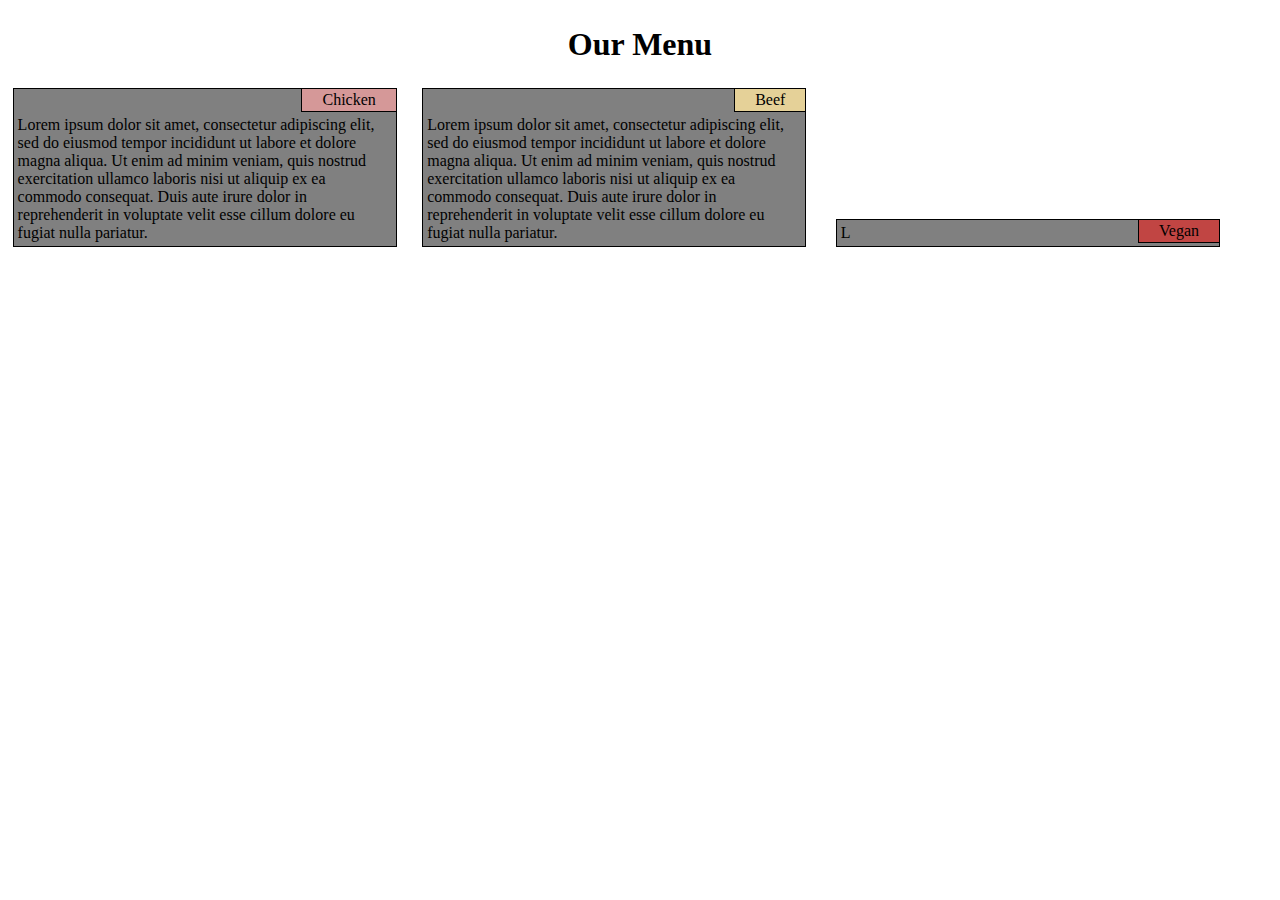
<file: module2-solution/index.html>
<!DOCTYPE html>
<html lang="en" dir="ltr">
  <head>
    <meta charset="utf-8">
    <link rel="stylesheet" href="css/style.css">
    <title>Module 2 assignment</title>
  </head>
  <body>
    <h1>Our Menu</h1>
    <div class="div1">
      <section id="chicken">
        Chicken
      </section>
      <p>Lorem ipsum dolor sit amet, consectetur adipiscing elit, sed do eiusmod tempor incididunt ut labore et dolore magna aliqua. Ut enim ad minim veniam, quis nostrud exercitation ullamco laboris nisi ut aliquip ex ea commodo consequat. Duis aute irure dolor in reprehenderit in voluptate velit esse cillum dolore eu fugiat nulla pariatur.</p>
    </div>
    <div class="div2">
      <section id="beef">
        Beef
      </section>
      <p>Lorem ipsum dolor sit amet, consectetur adipiscing elit, sed do eiusmod tempor incididunt ut labore et dolore magna aliqua. Ut enim ad minim veniam, quis nostrud exercitation ullamco laboris nisi ut aliquip ex ea commodo consequat. Duis aute irure dolor in reprehenderit in voluptate velit esse cillum dolore eu fugiat nulla pariatur.</p>
    </div>
    <div class="div3">
      <section id="mutton">
        Vegan
      </section>
      <p>L</p>
    </div>
  </body>
</html>
</file>
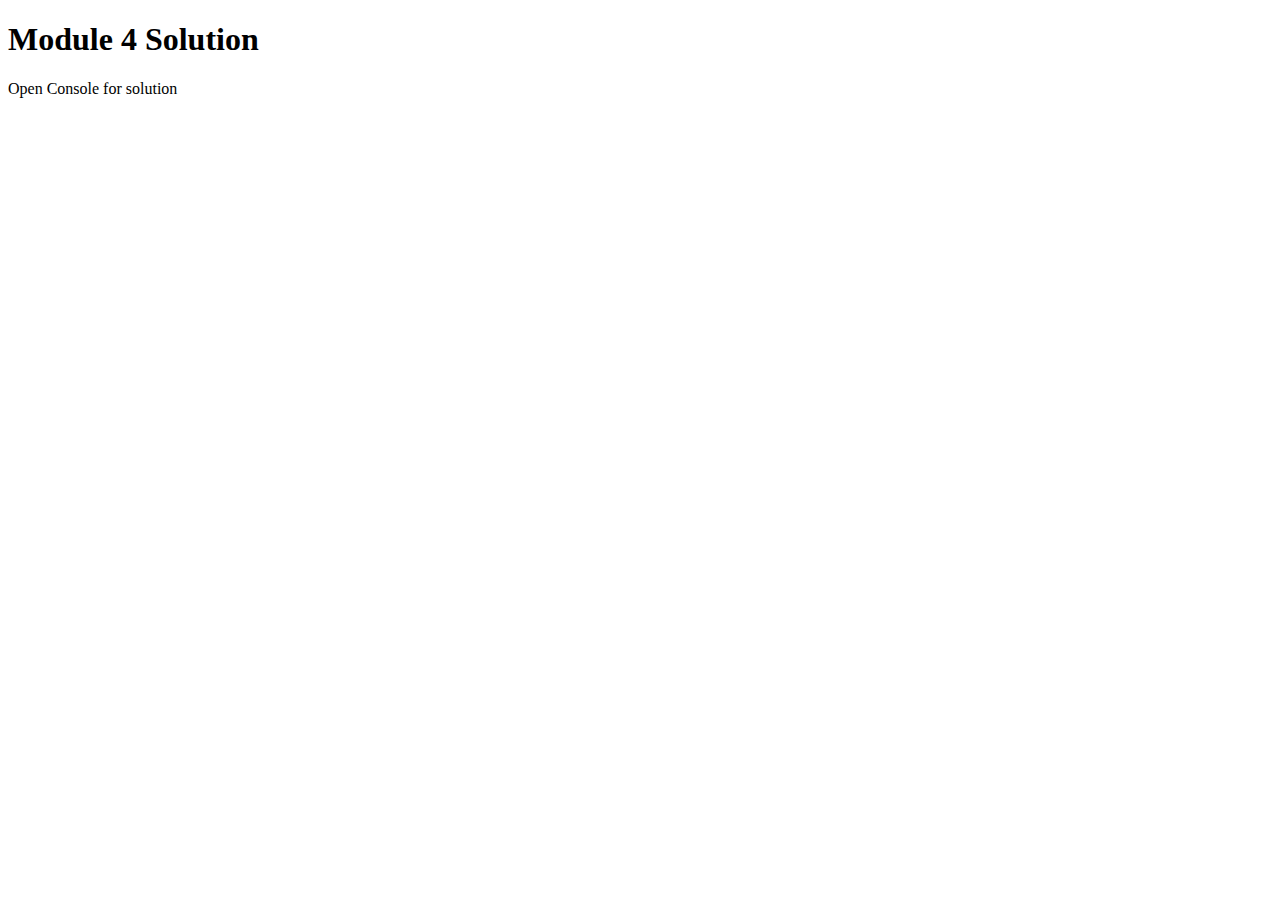
<file: module4-solution/index.html>
<!DOCTYPE html>
<html>
<head>
  <meta charset="utf-8">
  <title>Module 4 Solution</title>
  <script src="js/SpeakHello.js"></script>
  <script src="js/SpeakGoodBye.js"></script>
  <script src="js/script.js"></script>
</head>
<body>
  <h1>Module 4 Solution</h1>
  <p>Open Console for solution</p>
</body>
</html>
</file>
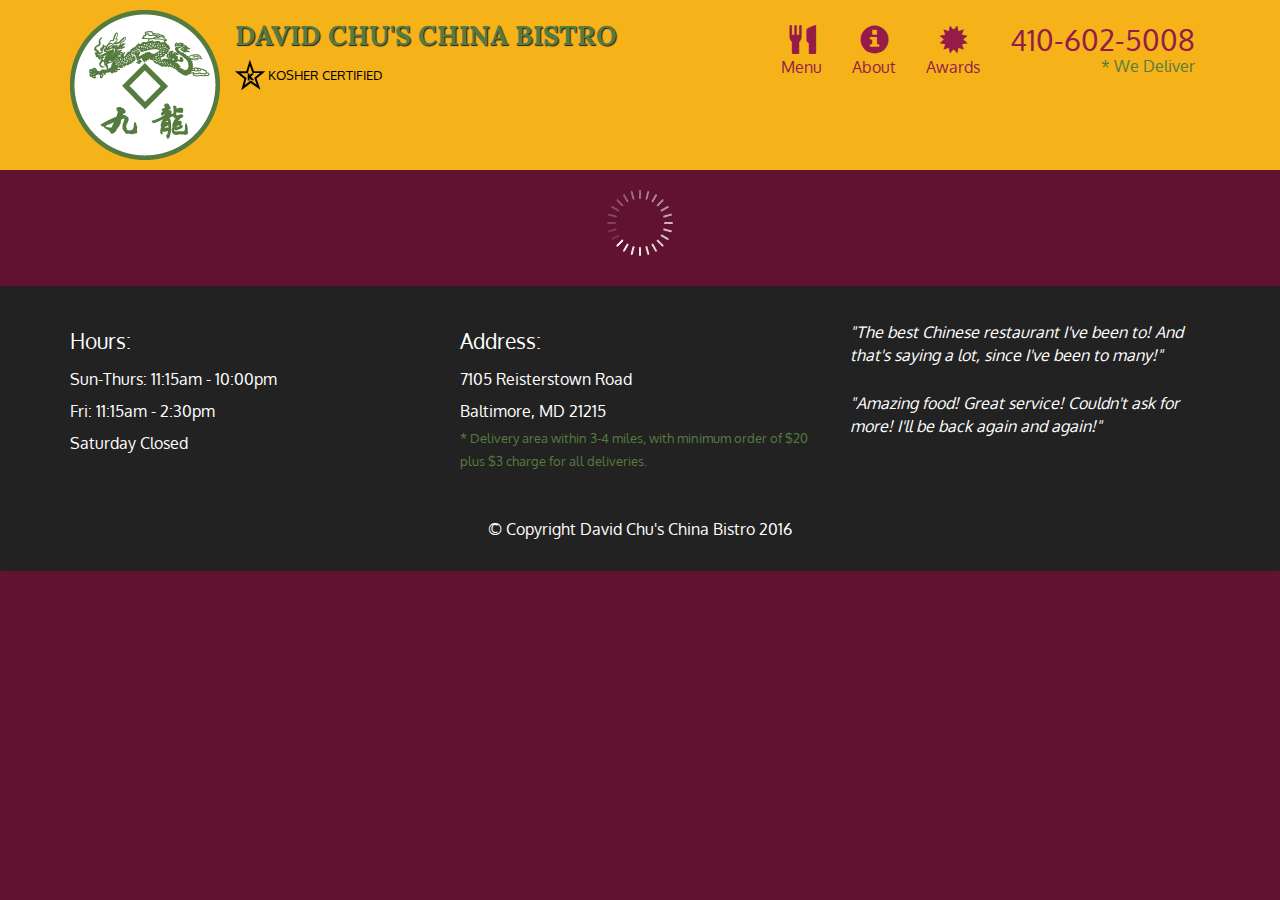
<file: module5-solution/index.html>
<!doctype html>
<html lang="en">
  <head>
    <meta charset="utf-8">
    <meta http-equiv="X-UA-Compatible" content="IE=edge">
    <meta name="viewport" content="width=device-width, initial-scale=1">
    <title>David Chu's China Bistro</title>
    <link rel="stylesheet" href="css/bootstrap.min.css">
    <link rel="stylesheet" href="css/styles.css">
    <link href='https://fonts.googleapis.com/css?family=Oxygen:400,300,700' rel='stylesheet' type='text/css'>
    <link href='https://fonts.googleapis.com/css?family=Lora' rel='stylesheet' type='text/css'>
  </head>
<body>
  <header>
    <nav id="header-nav" class="navbar navbar-default">
      <div class="container">
        <div class="navbar-header">
          <a href="index.html" class="pull-left visible-md visible-lg">
            <div id="logo-img" alt="Logo image"></div>
          </a>

          <div class="navbar-brand">
            <a href="index.html"><h1>David Chu's China Bistro</h1></a>
            <p>
              <img src="images/star-k-logo.png" alt="Kosher certification">
              <span>Kosher Certified</span>
            </p>
          </div>

          <button id="navbarToggle" type="button" class="navbar-toggle collapsed" data-toggle="collapse" data-target="#collapsable-nav" aria-expanded="false">
            <span class="sr-only">Toggle navigation</span>
            <span class="icon-bar"></span>
            <span class="icon-bar"></span>
            <span class="icon-bar"></span>
          </button>
        </div>
        
        <div id="collapsable-nav" class="collapse navbar-collapse">
           <ul id="nav-list" class="nav navbar-nav navbar-right">
            <li id="navHomeButton" class="visible-xs active">
              <a href="index.html">
                <span class="glyphicon glyphicon-home"></span> Home</a>
            </li>
            <li id="navMenuButton">
              <a href="#" onclick="$dc.loadMenuCategories();">
                <span class="glyphicon glyphicon-cutlery"></span><br class="hidden-xs"> Menu</a>
            </li>
            <li>
              <a href="#">
                <span class="glyphicon glyphicon-info-sign"></span><br class="hidden-xs"> About</a>
            </li>
            <li>
              <a href="#">
                <span class="glyphicon glyphicon-certificate"></span><br class="hidden-xs"> Awards</a>
            </li>
            <li id="phone" class="hidden-xs">
              <a href="tel:410-602-5008">
                <span>410-602-5008</span></a><div>* We Deliver</div>
            </li>
          </ul><!-- #nav-list -->
        </div><!-- .collapse .navbar-collapse -->
      </div><!-- .container -->
    </nav><!-- #header-nav -->
  </header>

  <div id="call-btn" class="visible-xs">
    <a class="btn" href="tel:410-602-5008">
    <span class="glyphicon glyphicon-earphone"></span>
    410-602-5008
    </a>
  </div>
  <div id="xs-deliver" class="text-center visible-xs">* We Deliver</div>

  <div id="main-content" class="container"></div>

  <footer class="panel-footer">
    <div class="container">
      <div class="row">
        <section id="hours" class="col-sm-4">
          <span>Hours:</span><br>
          Sun-Thurs: 11:15am - 10:00pm<br>
          Fri: 11:15am - 2:30pm<br>
          Saturday Closed
          <hr class="visible-xs">
        </section>
        <section id="address" class="col-sm-4">
          <span>Address:</span><br>
          7105 Reisterstown Road<br>
          Baltimore, MD 21215
          <p>* Delivery area within 3-4 miles, with minimum order of $20 plus $3 charge for all deliveries.</p>
          <hr class="visible-xs">
        </section>
        <section id="testimonials" class="col-sm-4">
          <p>"The best Chinese restaurant I've been to! And that's saying a lot, since I've been to many!"</p>
          <p>"Amazing food! Great service! Couldn't ask for more! I'll be back again and again!"</p>
        </section>
      </div>
      <div class="text-center">&copy; Copyright David Chu's China Bistro 2016</div>
    </div>
  </footer>

  <!-- jQuery (Bootstrap JS plugins depend on it) -->
  <script src="js/jquery-2.1.4.min.js"></script>
  <script src="js/bootstrap.min.js"></script>
  <script src="js/ajax-utils.js"></script>
  <script src="js/script.js"></script>
</body>
</html>
</file>
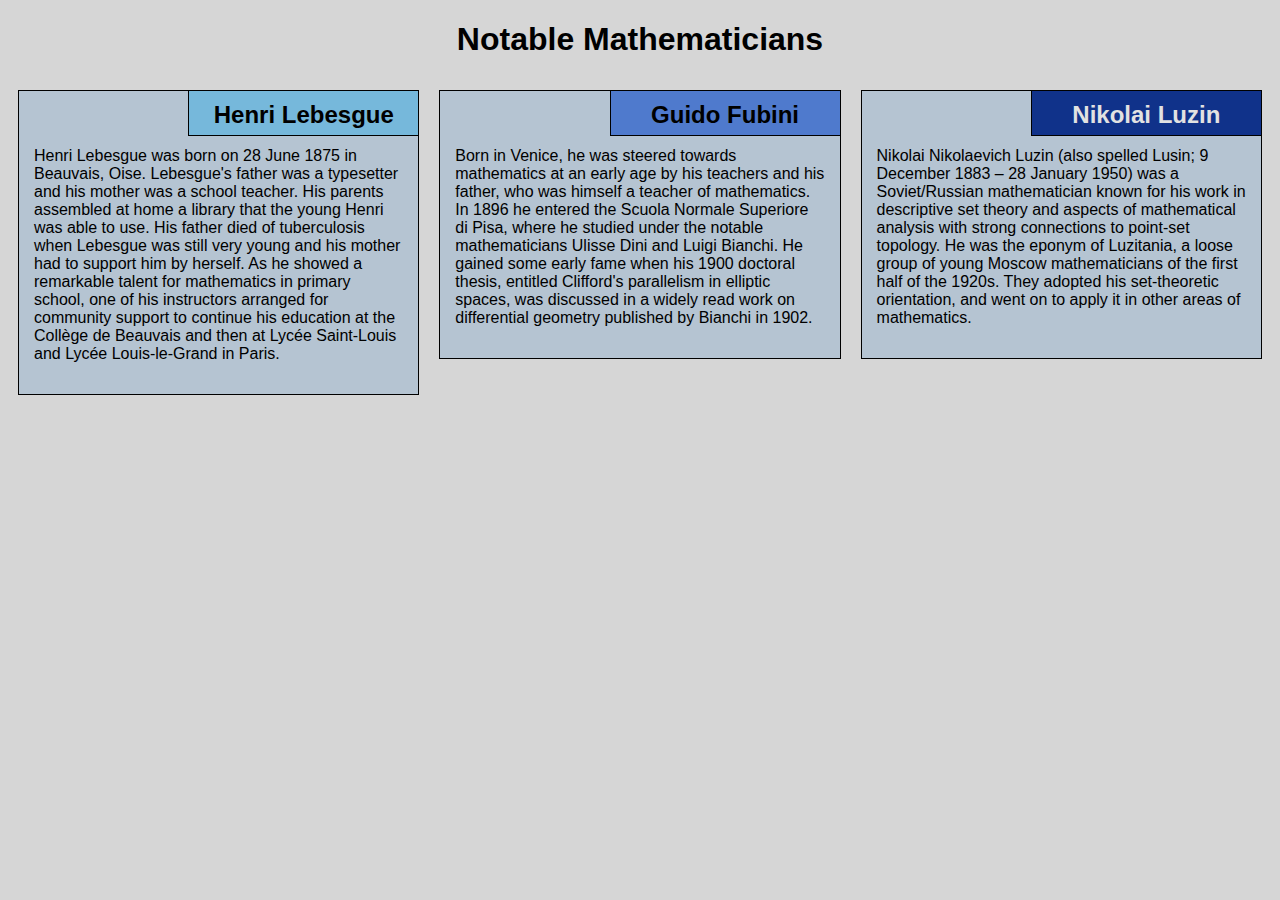
<file: ResourceRepositories/Coursera_HTML-CSS-Javascript-for-Web-Developers-master/module2_solution/index.html>
<!DOCTYPE html>
<html lang="en">

<head>
    <meta charset="utf-8">
    <meta name="viewport" content="width=device-width, initial-scale=1">
    <title>Assignment Solution for Module 2</title>
    <link rel="stylesheet" href="css/style.css">
</head>

<body>
    <h1>Notable Mathematicians</h1>
    <div class="row">
        <div class="col-lg-4 col-md-6 col-sm-12">
            <section class="lebesgue">
                <h2>Henri Lebesgue</h2>
                <p>
                    Henri Lebesgue was born on 28 June 1875 in Beauvais, Oise. Lebesgue's father was a typesetter and his mother was a school teacher. His parents assembled at home a library that the young Henri was able to use. His father died of tuberculosis when Lebesgue
                    was still very young and his mother had to support him by herself. As he showed a remarkable talent for mathematics in primary school, one of his instructors arranged for community support to continue his education at the Collège de
                    Beauvais and then at Lycée Saint-Louis and Lycée Louis-le-Grand in Paris.
                </p>
            </section>
        </div>
        <div class="col-lg-4 col-md-6 col-sm-12">
            <section class="fubini">
                <h2>Guido Fubini</h2>
                <p>
                    Born in Venice, he was steered towards mathematics at an early age by his teachers and his father, who was himself a teacher of mathematics. In 1896 he entered the Scuola Normale Superiore di Pisa, where he studied under the notable mathematicians Ulisse
                    Dini and Luigi Bianchi. He gained some early fame when his 1900 doctoral thesis, entitled Clifford's parallelism in elliptic spaces, was discussed in a widely read work on differential geometry published by Bianchi in 1902.
                </p>
            </section>
        </div>
        <div class="col-lg-4 col-md-12 col-sm-12">
            <section class="luzin">
                <h2>Nikolai Luzin</h2>
                <p>
                    Nikolai Nikolaevich Luzin (also spelled Lusin;   9 December 1883 – 28 January 1950) was a Soviet/Russian mathematician known for his work in descriptive set theory and aspects of mathematical analysis with strong connections to point-set topology. He was
                    the eponym of Luzitania, a loose group of young Moscow mathematicians of the first half of the 1920s. They adopted his set-theoretic orientation, and went on to apply it in other areas of mathematics.
                </p>
            </section>
        </div>
    </div>
</body>

</html>
</file>
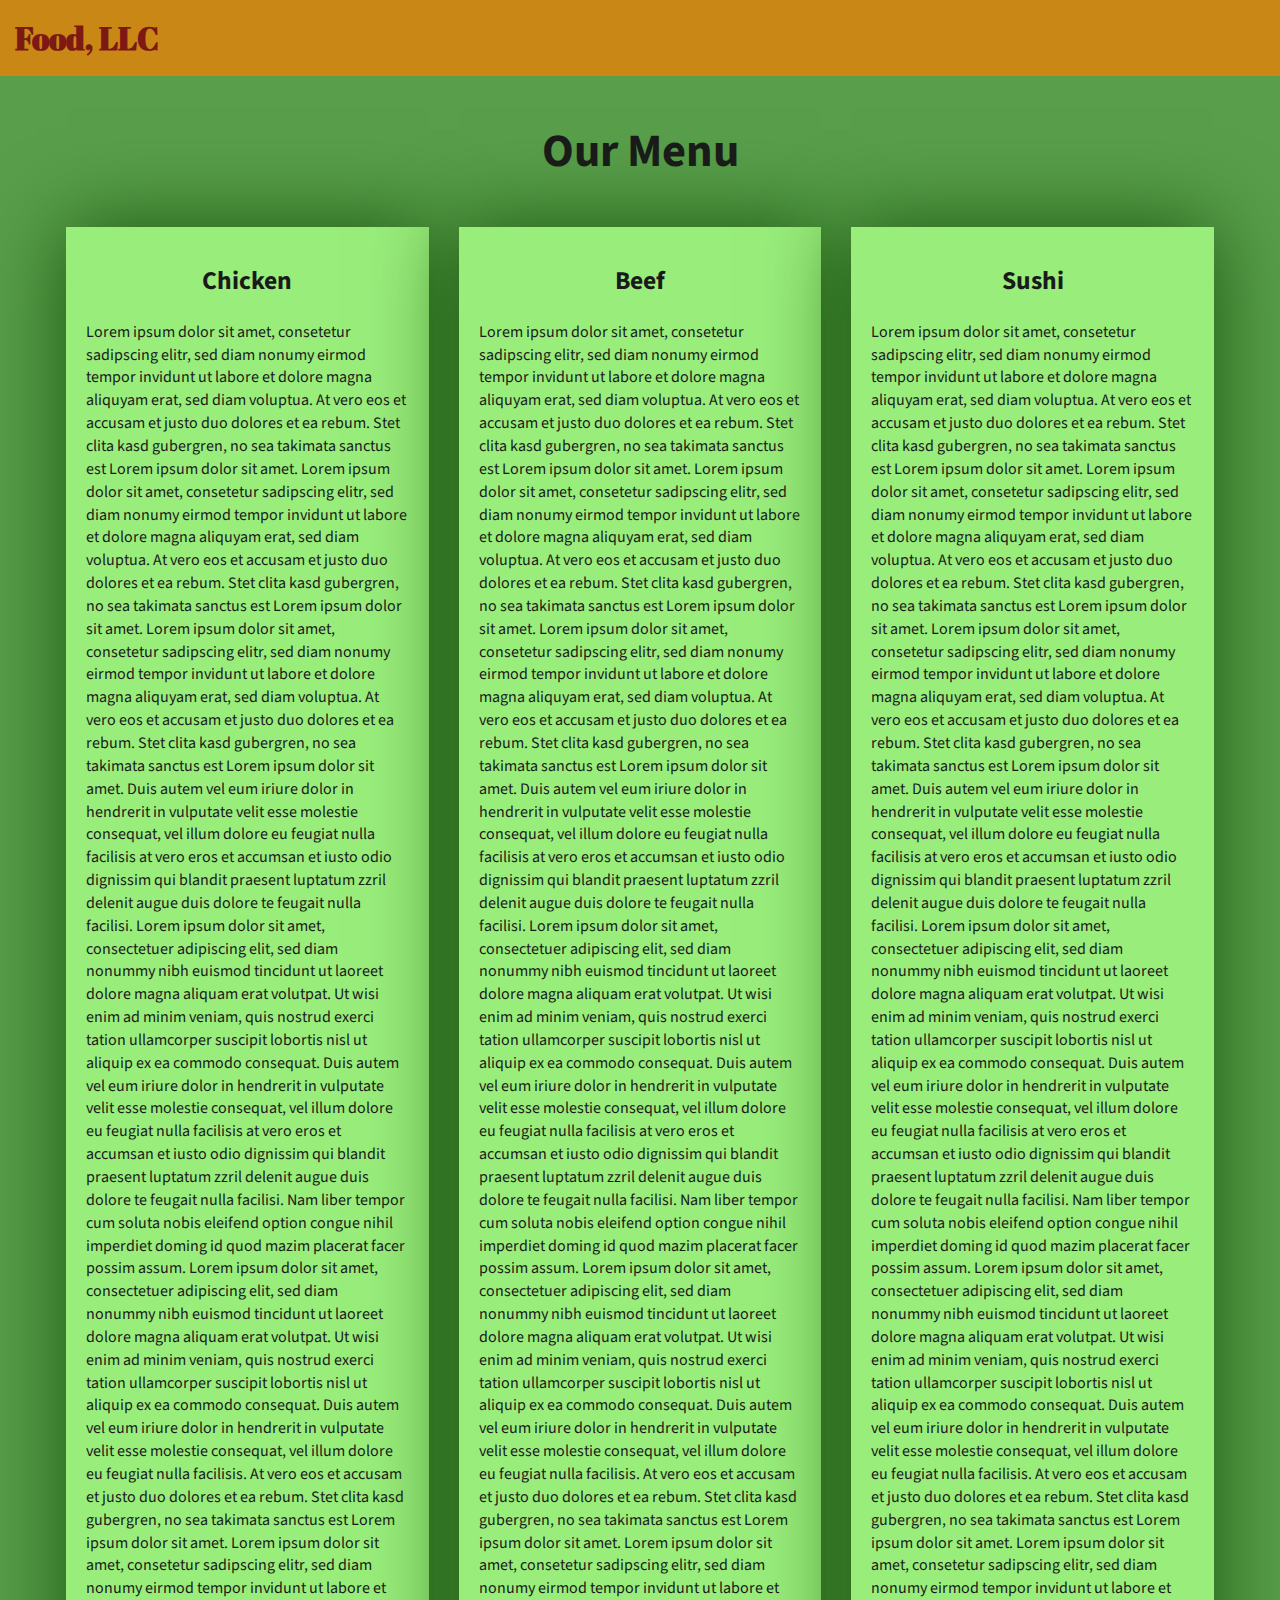
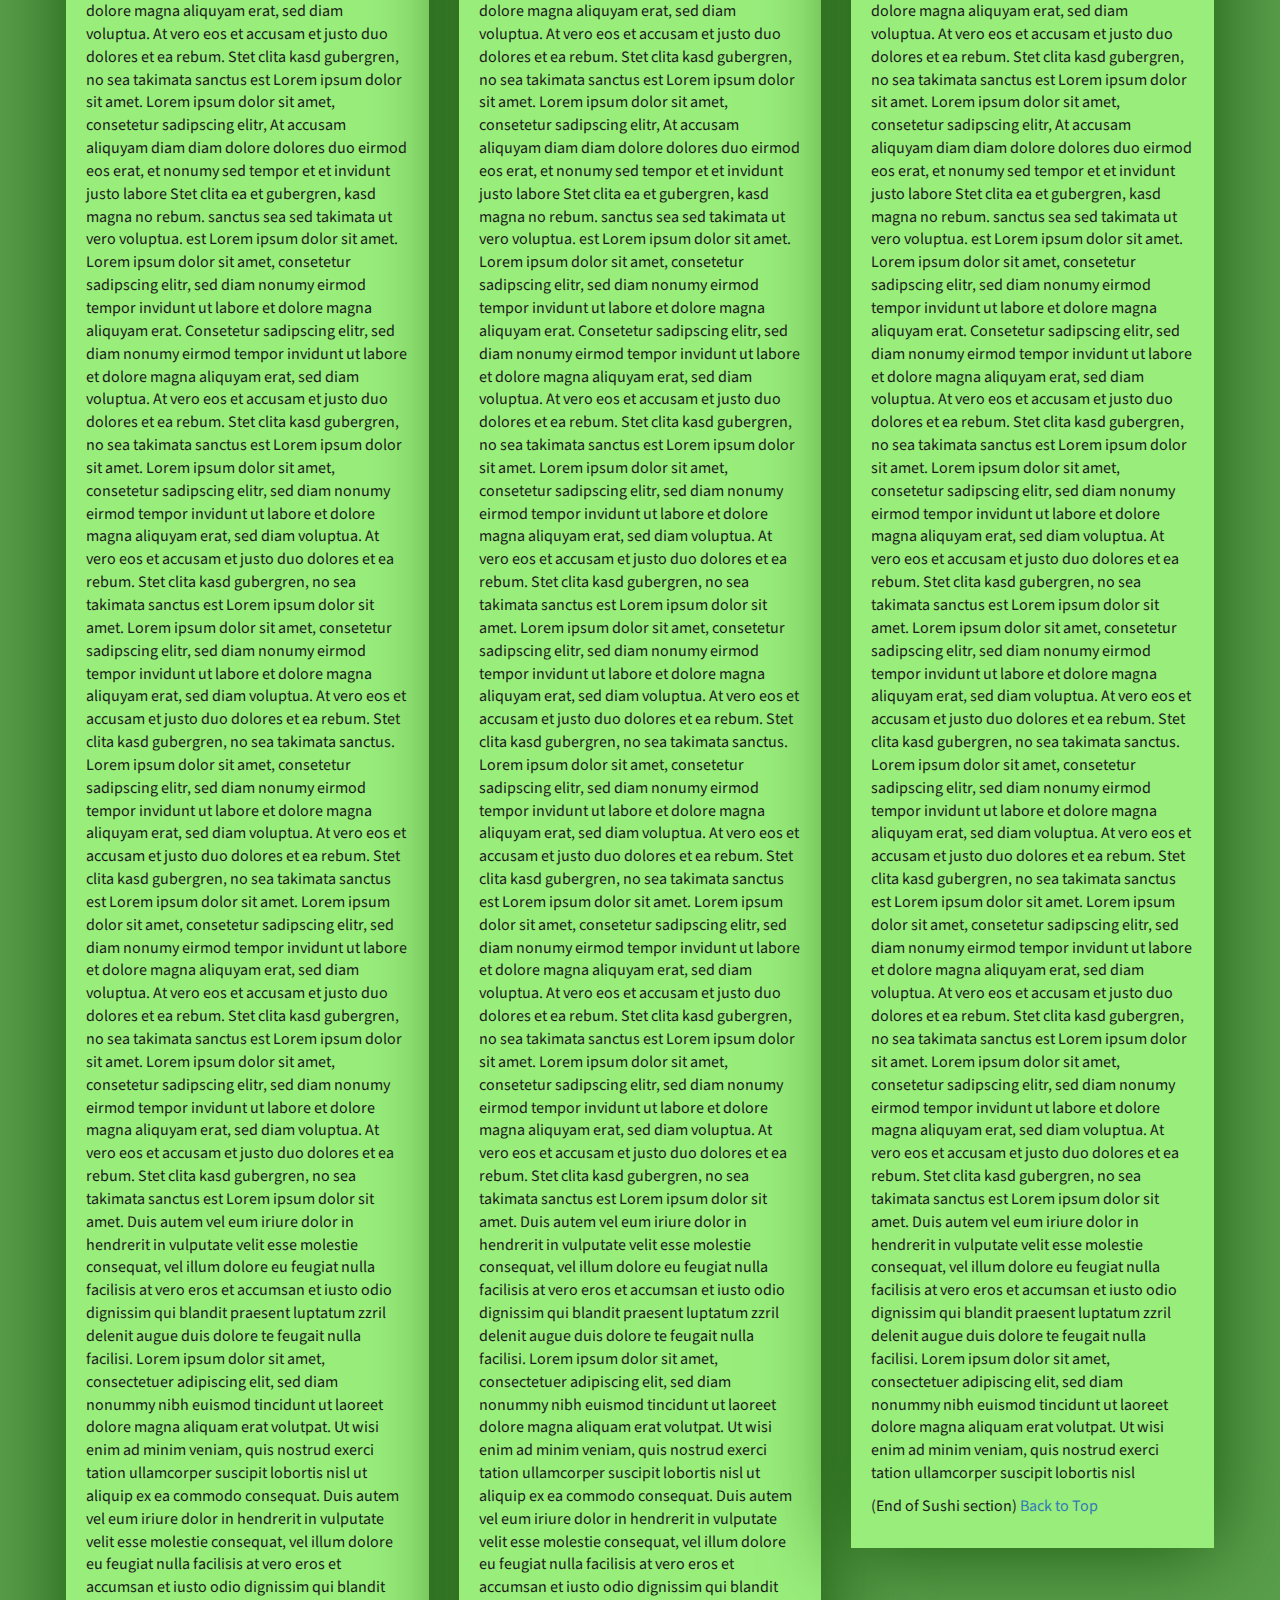
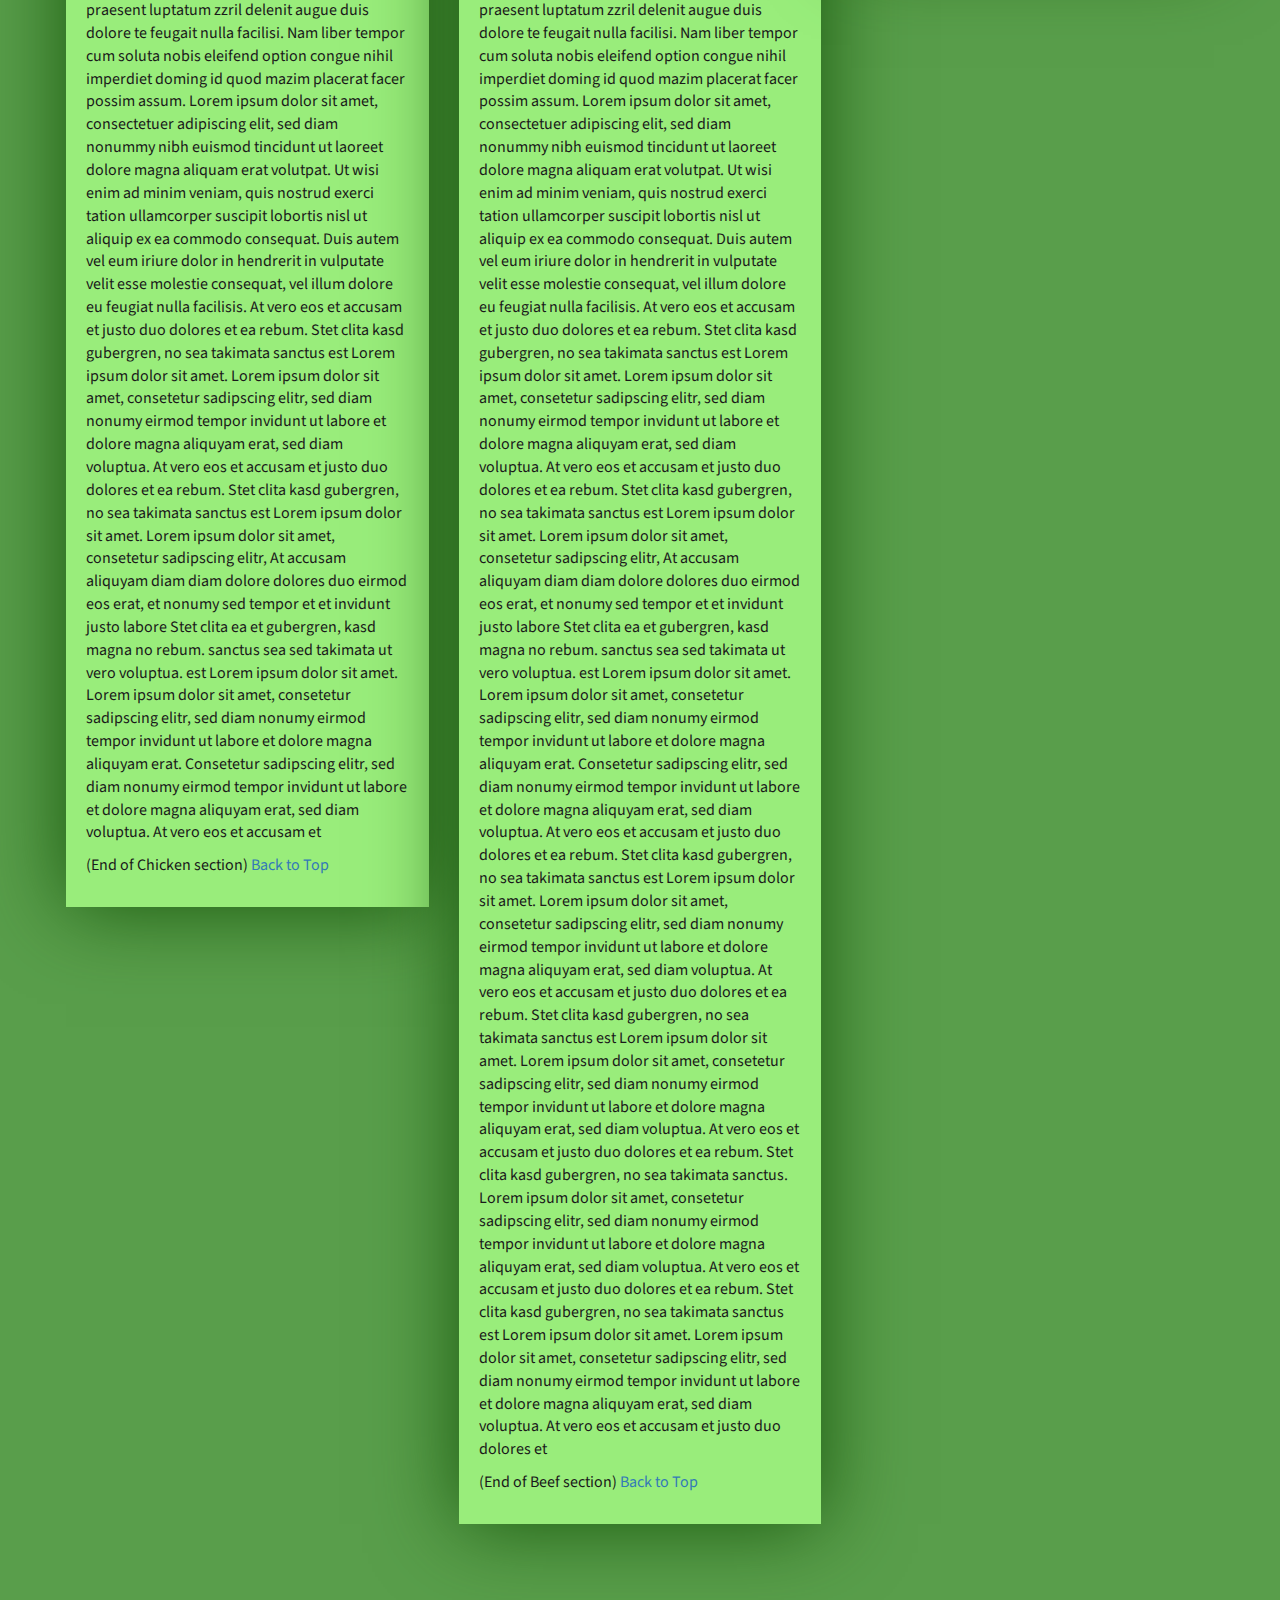
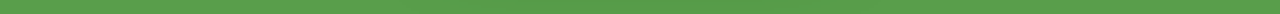
<file: ResourceRepositories/Coursera_HTML-CSS-Javascript-for-Web-Developers-master/module3_solution/index.html>
<!DOCTYPE html>
<html lang="zxx">

<head>
    <meta charset="utf-8">
    <meta http-equiv="X-UA-Compatible" content="IE=edge">
    <meta name="viewport" content="width=device-width, initial-scale=1">
    <title>Assignment Solution for Module 3</title>
    <link rel="stylesheet" href="css/bootstrap.min.css">
    <link rel="stylesheet" href="css/styles.css">
    <link href="https://fonts.googleapis.com/css?family=Source+Sans+Pro" rel="stylesheet">
    <link href="https://fonts.googleapis.com/css?family=Abril+Fatface" rel="stylesheet">

    <!-- HTML5 shim and Respond.js for IE8 support of HTML5 elements and media queries -->
    <!-- WARNING: Respond.js doesn't work if you view the page via file:// -->
    <!--[if lt IE 9]>
      <script src="https://oss.maxcdn.com/html5shiv/3.7.2/html5shiv.min.js"></script>
      <script src="https://oss.maxcdn.com/respond/1.4.2/respond.min.js"></script>
    <![endif]-->
</head>

<body>
    <header>
        <nav id="header-nav" class="navbar navbar-default">
            <div class="container-fluid">
                <div class="navbar-header">
                    <div class="navbar-brand">
                        <a href="index.html"><h1>Food, LLC</h1></a>
                    </div>

                    <button type="button" class="navbar-toggle collapsed visible-xs" data-toggle="collapse" data-target="#collapsable-nav" aria-expanded="false">
                        <span class="sr-only">Toggle navigation</span>
                        <span class="icon-bar"></span>
                        <span class="icon-bar"></span>
                        <span class="icon-bar"></span>
                    </button>
                </div>

                <div id="collapsable-nav" class="collapse navbar-collapse">
                    <ul id="nav-list" class="nav navbar-nav navbar-right visible-xs text-center">
                        <li>
                            <a href="#chicken-tile"><br class="hidden-xs"> Chicken</a>
                        </li>
                        <li>
                            <a href="#beef-tile"><br class="hidden-xs"> Beef</a>
                        </li>
                        <li>
                            <a href="#sushi-tile"><br class="hidden-xs"> Sushi</a>
                        </li>
                    </ul>
                </div>
            </div>
        </nav>
    </header>

    <div id="main-content" class="container">
        <h2 id="top-heading" class="text-center">Our Menu</h2>
        <div id="home-tiles" class="row">
            <div class="col-md-4 col-sm-6 col-xs-12">
                <div id="chicken-tile">
                    <section>
                        <h3 class="text-center">Chicken</h3>
                        <p>
                            Lorem ipsum dolor sit amet, consetetur sadipscing elitr, sed diam nonumy eirmod tempor invidunt ut labore et dolore magna aliquyam erat, sed diam voluptua. At vero eos et accusam et justo duo dolores et ea rebum. Stet clita kasd gubergren, no sea takimata
                            sanctus est Lorem ipsum dolor sit amet. Lorem ipsum dolor sit amet, consetetur sadipscing elitr, sed diam nonumy eirmod tempor invidunt ut labore et dolore magna aliquyam erat, sed diam voluptua. At vero eos et accusam et justo
                            duo dolores et ea rebum. Stet clita kasd gubergren, no sea takimata sanctus est Lorem ipsum dolor sit amet. Lorem ipsum dolor sit amet, consetetur sadipscing elitr, sed diam nonumy eirmod tempor invidunt ut labore et dolore
                            magna aliquyam erat, sed diam voluptua. At vero eos et accusam et justo duo dolores et ea rebum. Stet clita kasd gubergren, no sea takimata sanctus est Lorem ipsum dolor sit amet. Duis autem vel eum iriure dolor in hendrerit
                            in vulputate velit esse molestie consequat, vel illum dolore eu feugiat nulla facilisis at vero eros et accumsan et iusto odio dignissim qui blandit praesent luptatum zzril delenit augue duis dolore te feugait nulla facilisi.
                            Lorem ipsum dolor sit amet, consectetuer adipiscing elit, sed diam nonummy nibh euismod tincidunt ut laoreet dolore magna aliquam erat volutpat. Ut wisi enim ad minim veniam, quis nostrud exerci tation ullamcorper suscipit
                            lobortis nisl ut aliquip ex ea commodo consequat. Duis autem vel eum iriure dolor in hendrerit in vulputate velit esse molestie consequat, vel illum dolore eu feugiat nulla facilisis at vero eros et accumsan et iusto odio dignissim
                            qui blandit praesent luptatum zzril delenit augue duis dolore te feugait nulla facilisi. Nam liber tempor cum soluta nobis eleifend option congue nihil imperdiet doming id quod mazim placerat facer possim assum. Lorem ipsum
                            dolor sit amet, consectetuer adipiscing elit, sed diam nonummy nibh euismod tincidunt ut laoreet dolore magna aliquam erat volutpat. Ut wisi enim ad minim veniam, quis nostrud exerci tation ullamcorper suscipit lobortis nisl
                            ut aliquip ex ea commodo consequat. Duis autem vel eum iriure dolor in hendrerit in vulputate velit esse molestie consequat, vel illum dolore eu feugiat nulla facilisis. At vero eos et accusam et justo duo dolores et ea rebum.
                            Stet clita kasd gubergren, no sea takimata sanctus est Lorem ipsum dolor sit amet. Lorem ipsum dolor sit amet, consetetur sadipscing elitr, sed diam nonumy eirmod tempor invidunt ut labore et dolore magna aliquyam erat, sed
                            diam voluptua. At vero eos et accusam et justo duo dolores et ea rebum. Stet clita kasd gubergren, no sea takimata sanctus est Lorem ipsum dolor sit amet. Lorem ipsum dolor sit amet, consetetur sadipscing elitr, At accusam
                            aliquyam diam diam dolore dolores duo eirmod eos erat, et nonumy sed tempor et et invidunt justo labore Stet clita ea et gubergren, kasd magna no rebum. sanctus sea sed takimata ut vero voluptua. est Lorem ipsum dolor sit amet.
                            Lorem ipsum dolor sit amet, consetetur sadipscing elitr, sed diam nonumy eirmod tempor invidunt ut labore et dolore magna aliquyam erat. Consetetur sadipscing elitr, sed diam nonumy eirmod tempor invidunt ut labore et dolore
                            magna aliquyam erat, sed diam voluptua. At vero eos et accusam et justo duo dolores et ea rebum. Stet clita kasd gubergren, no sea takimata sanctus est Lorem ipsum dolor sit amet. Lorem ipsum dolor sit amet, consetetur sadipscing
                            elitr, sed diam nonumy eirmod tempor invidunt ut labore et dolore magna aliquyam erat, sed diam voluptua. At vero eos et accusam et justo duo dolores et ea rebum. Stet clita kasd gubergren, no sea takimata sanctus est Lorem
                            ipsum dolor sit amet. Lorem ipsum dolor sit amet, consetetur sadipscing elitr, sed diam nonumy eirmod tempor invidunt ut labore et dolore magna aliquyam erat, sed diam voluptua. At vero eos et accusam et justo duo dolores et
                            ea rebum. Stet clita kasd gubergren, no sea takimata sanctus. Lorem ipsum dolor sit amet, consetetur sadipscing elitr, sed diam nonumy eirmod tempor invidunt ut labore et dolore magna aliquyam erat, sed diam voluptua. At vero
                            eos et accusam et justo duo dolores et ea rebum. Stet clita kasd gubergren, no sea takimata sanctus est Lorem ipsum dolor sit amet. Lorem ipsum dolor sit amet, consetetur sadipscing elitr, sed diam nonumy eirmod tempor invidunt
                            ut labore et dolore magna aliquyam erat, sed diam voluptua. At vero eos et accusam et justo duo dolores et ea rebum. Stet clita kasd gubergren, no sea takimata sanctus est Lorem ipsum dolor sit amet. Lorem ipsum dolor sit amet,
                            consetetur sadipscing elitr, sed diam nonumy eirmod tempor invidunt ut labore et dolore magna aliquyam erat, sed diam voluptua. At vero eos et accusam et justo duo dolores et ea rebum. Stet clita kasd gubergren, no sea takimata
                            sanctus est Lorem ipsum dolor sit amet. Duis autem vel eum iriure dolor in hendrerit in vulputate velit esse molestie consequat, vel illum dolore eu feugiat nulla facilisis at vero eros et accumsan et iusto odio dignissim qui
                            blandit praesent luptatum zzril delenit augue duis dolore te feugait nulla facilisi. Lorem ipsum dolor sit amet, consectetuer adipiscing elit, sed diam nonummy nibh euismod tincidunt ut laoreet dolore magna aliquam erat volutpat.
                            Ut wisi enim ad minim veniam, quis nostrud exerci tation ullamcorper suscipit lobortis nisl ut aliquip ex ea commodo consequat. Duis autem vel eum iriure dolor in hendrerit in vulputate velit esse molestie consequat, vel illum
                            dolore eu feugiat nulla facilisis at vero eros et accumsan et iusto odio dignissim qui blandit praesent luptatum zzril delenit augue duis dolore te feugait nulla facilisi. Nam liber tempor cum soluta nobis eleifend option congue
                            nihil imperdiet doming id quod mazim placerat facer possim assum. Lorem ipsum dolor sit amet, consectetuer adipiscing elit, sed diam nonummy nibh euismod tincidunt ut laoreet dolore magna aliquam erat volutpat. Ut wisi enim
                            ad minim veniam, quis nostrud exerci tation ullamcorper suscipit lobortis nisl ut aliquip ex ea commodo consequat. Duis autem vel eum iriure dolor in hendrerit in vulputate velit esse molestie consequat, vel illum dolore eu
                            feugiat nulla facilisis. At vero eos et accusam et justo duo dolores et ea rebum. Stet clita kasd gubergren, no sea takimata sanctus est Lorem ipsum dolor sit amet. Lorem ipsum dolor sit amet, consetetur sadipscing elitr, sed
                            diam nonumy eirmod tempor invidunt ut labore et dolore magna aliquyam erat, sed diam voluptua. At vero eos et accusam et justo duo dolores et ea rebum. Stet clita kasd gubergren, no sea takimata sanctus est Lorem ipsum dolor
                            sit amet. Lorem ipsum dolor sit amet, consetetur sadipscing elitr, At accusam aliquyam diam diam dolore dolores duo eirmod eos erat, et nonumy sed tempor et et invidunt justo labore Stet clita ea et gubergren, kasd magna no
                            rebum. sanctus sea sed takimata ut vero voluptua. est Lorem ipsum dolor sit amet. Lorem ipsum dolor sit amet, consetetur sadipscing elitr, sed diam nonumy eirmod tempor invidunt ut labore et dolore magna aliquyam erat. Consetetur
                            sadipscing elitr, sed diam nonumy eirmod tempor invidunt ut labore et dolore magna aliquyam erat, sed diam voluptua. At vero eos et accusam et
                        </p>
                        <p>
                            (End of Chicken section) <a href="#top-heading">Back to Top</a>
                        </p>
                    </section>
                </div>
            </div>
            <div class="col-md-4 col-sm-6 col-xs-12">
                <div id="beef-tile">
                    <section>
                        <h3 class="text-center">Beef</h3>
                        <p>
                            Lorem ipsum dolor sit amet, consetetur sadipscing elitr, sed diam nonumy eirmod tempor invidunt ut labore et dolore magna aliquyam erat, sed diam voluptua. At vero eos et accusam et justo duo dolores et ea rebum. Stet clita kasd gubergren, no sea takimata
                            sanctus est Lorem ipsum dolor sit amet. Lorem ipsum dolor sit amet, consetetur sadipscing elitr, sed diam nonumy eirmod tempor invidunt ut labore et dolore magna aliquyam erat, sed diam voluptua. At vero eos et accusam et justo
                            duo dolores et ea rebum. Stet clita kasd gubergren, no sea takimata sanctus est Lorem ipsum dolor sit amet. Lorem ipsum dolor sit amet, consetetur sadipscing elitr, sed diam nonumy eirmod tempor invidunt ut labore et dolore
                            magna aliquyam erat, sed diam voluptua. At vero eos et accusam et justo duo dolores et ea rebum. Stet clita kasd gubergren, no sea takimata sanctus est Lorem ipsum dolor sit amet. Duis autem vel eum iriure dolor in hendrerit
                            in vulputate velit esse molestie consequat, vel illum dolore eu feugiat nulla facilisis at vero eros et accumsan et iusto odio dignissim qui blandit praesent luptatum zzril delenit augue duis dolore te feugait nulla facilisi.
                            Lorem ipsum dolor sit amet, consectetuer adipiscing elit, sed diam nonummy nibh euismod tincidunt ut laoreet dolore magna aliquam erat volutpat. Ut wisi enim ad minim veniam, quis nostrud exerci tation ullamcorper suscipit
                            lobortis nisl ut aliquip ex ea commodo consequat. Duis autem vel eum iriure dolor in hendrerit in vulputate velit esse molestie consequat, vel illum dolore eu feugiat nulla facilisis at vero eros et accumsan et iusto odio dignissim
                            qui blandit praesent luptatum zzril delenit augue duis dolore te feugait nulla facilisi. Nam liber tempor cum soluta nobis eleifend option congue nihil imperdiet doming id quod mazim placerat facer possim assum. Lorem ipsum
                            dolor sit amet, consectetuer adipiscing elit, sed diam nonummy nibh euismod tincidunt ut laoreet dolore magna aliquam erat volutpat. Ut wisi enim ad minim veniam, quis nostrud exerci tation ullamcorper suscipit lobortis nisl
                            ut aliquip ex ea commodo consequat. Duis autem vel eum iriure dolor in hendrerit in vulputate velit esse molestie consequat, vel illum dolore eu feugiat nulla facilisis. At vero eos et accusam et justo duo dolores et ea rebum.
                            Stet clita kasd gubergren, no sea takimata sanctus est Lorem ipsum dolor sit amet. Lorem ipsum dolor sit amet, consetetur sadipscing elitr, sed diam nonumy eirmod tempor invidunt ut labore et dolore magna aliquyam erat, sed
                            diam voluptua. At vero eos et accusam et justo duo dolores et ea rebum. Stet clita kasd gubergren, no sea takimata sanctus est Lorem ipsum dolor sit amet. Lorem ipsum dolor sit amet, consetetur sadipscing elitr, At accusam
                            aliquyam diam diam dolore dolores duo eirmod eos erat, et nonumy sed tempor et et invidunt justo labore Stet clita ea et gubergren, kasd magna no rebum. sanctus sea sed takimata ut vero voluptua. est Lorem ipsum dolor sit amet.
                            Lorem ipsum dolor sit amet, consetetur sadipscing elitr, sed diam nonumy eirmod tempor invidunt ut labore et dolore magna aliquyam erat. Consetetur sadipscing elitr, sed diam nonumy eirmod tempor invidunt ut labore et dolore
                            magna aliquyam erat, sed diam voluptua. At vero eos et accusam et justo duo dolores et ea rebum. Stet clita kasd gubergren, no sea takimata sanctus est Lorem ipsum dolor sit amet. Lorem ipsum dolor sit amet, consetetur sadipscing
                            elitr, sed diam nonumy eirmod tempor invidunt ut labore et dolore magna aliquyam erat, sed diam voluptua. At vero eos et accusam et justo duo dolores et ea rebum. Stet clita kasd gubergren, no sea takimata sanctus est Lorem
                            ipsum dolor sit amet. Lorem ipsum dolor sit amet, consetetur sadipscing elitr, sed diam nonumy eirmod tempor invidunt ut labore et dolore magna aliquyam erat, sed diam voluptua. At vero eos et accusam et justo duo dolores et
                            ea rebum. Stet clita kasd gubergren, no sea takimata sanctus. Lorem ipsum dolor sit amet, consetetur sadipscing elitr, sed diam nonumy eirmod tempor invidunt ut labore et dolore magna aliquyam erat, sed diam voluptua. At vero
                            eos et accusam et justo duo dolores et ea rebum. Stet clita kasd gubergren, no sea takimata sanctus est Lorem ipsum dolor sit amet. Lorem ipsum dolor sit amet, consetetur sadipscing elitr, sed diam nonumy eirmod tempor invidunt
                            ut labore et dolore magna aliquyam erat, sed diam voluptua. At vero eos et accusam et justo duo dolores et ea rebum. Stet clita kasd gubergren, no sea takimata sanctus est Lorem ipsum dolor sit amet. Lorem ipsum dolor sit amet,
                            consetetur sadipscing elitr, sed diam nonumy eirmod tempor invidunt ut labore et dolore magna aliquyam erat, sed diam voluptua. At vero eos et accusam et justo duo dolores et ea rebum. Stet clita kasd gubergren, no sea takimata
                            sanctus est Lorem ipsum dolor sit amet. Duis autem vel eum iriure dolor in hendrerit in vulputate velit esse molestie consequat, vel illum dolore eu feugiat nulla facilisis at vero eros et accumsan et iusto odio dignissim qui
                            blandit praesent luptatum zzril delenit augue duis dolore te feugait nulla facilisi. Lorem ipsum dolor sit amet, consectetuer adipiscing elit, sed diam nonummy nibh euismod tincidunt ut laoreet dolore magna aliquam erat volutpat.
                            Ut wisi enim ad minim veniam, quis nostrud exerci tation ullamcorper suscipit lobortis nisl ut aliquip ex ea commodo consequat. Duis autem vel eum iriure dolor in hendrerit in vulputate velit esse molestie consequat, vel illum
                            dolore eu feugiat nulla facilisis at vero eros et accumsan et iusto odio dignissim qui blandit praesent luptatum zzril delenit augue duis dolore te feugait nulla facilisi. Nam liber tempor cum soluta nobis eleifend option congue
                            nihil imperdiet doming id quod mazim placerat facer possim assum. Lorem ipsum dolor sit amet, consectetuer adipiscing elit, sed diam nonummy nibh euismod tincidunt ut laoreet dolore magna aliquam erat volutpat. Ut wisi enim
                            ad minim veniam, quis nostrud exerci tation ullamcorper suscipit lobortis nisl ut aliquip ex ea commodo consequat. Duis autem vel eum iriure dolor in hendrerit in vulputate velit esse molestie consequat, vel illum dolore eu
                            feugiat nulla facilisis. At vero eos et accusam et justo duo dolores et ea rebum. Stet clita kasd gubergren, no sea takimata sanctus est Lorem ipsum dolor sit amet. Lorem ipsum dolor sit amet, consetetur sadipscing elitr, sed
                            diam nonumy eirmod tempor invidunt ut labore et dolore magna aliquyam erat, sed diam voluptua. At vero eos et accusam et justo duo dolores et ea rebum. Stet clita kasd gubergren, no sea takimata sanctus est Lorem ipsum dolor
                            sit amet. Lorem ipsum dolor sit amet, consetetur sadipscing elitr, At accusam aliquyam diam diam dolore dolores duo eirmod eos erat, et nonumy sed tempor et et invidunt justo labore Stet clita ea et gubergren, kasd magna no
                            rebum. sanctus sea sed takimata ut vero voluptua. est Lorem ipsum dolor sit amet. Lorem ipsum dolor sit amet, consetetur sadipscing elitr, sed diam nonumy eirmod tempor invidunt ut labore et dolore magna aliquyam erat. Consetetur
                            sadipscing elitr, sed diam nonumy eirmod tempor invidunt ut labore et dolore magna aliquyam erat, sed diam voluptua. At vero eos et accusam et justo duo dolores et ea rebum. Stet clita kasd gubergren, no sea takimata sanctus
                            est Lorem ipsum dolor sit amet. Lorem ipsum dolor sit amet, consetetur sadipscing elitr, sed diam nonumy eirmod tempor invidunt ut labore et dolore magna aliquyam erat, sed diam voluptua. At vero eos et accusam et justo duo
                            dolores et ea rebum. Stet clita kasd gubergren, no sea takimata sanctus est Lorem ipsum dolor sit amet. Lorem ipsum dolor sit amet, consetetur sadipscing elitr, sed diam nonumy eirmod tempor invidunt ut labore et dolore magna
                            aliquyam erat, sed diam voluptua. At vero eos et accusam et justo duo dolores et ea rebum. Stet clita kasd gubergren, no sea takimata sanctus. Lorem ipsum dolor sit amet, consetetur sadipscing elitr, sed diam nonumy eirmod
                            tempor invidunt ut labore et dolore magna aliquyam erat, sed diam voluptua. At vero eos et accusam et justo duo dolores et ea rebum. Stet clita kasd gubergren, no sea takimata sanctus est Lorem ipsum dolor sit amet. Lorem ipsum
                            dolor sit amet, consetetur sadipscing elitr, sed diam nonumy eirmod tempor invidunt ut labore et dolore magna aliquyam erat, sed diam voluptua. At vero eos et accusam et justo duo dolores et
                        </p>
                        <p>
                            (End of Beef section) <a href="#top-heading">Back to Top</a>
                        </p>
                    </section>
                </div>
            </div>
            <!-- <div class="clearfix visible-md-block"></div> -->
            <div class="col-md-4 col-sm-12 col-xs-12">
                <div id="sushi-tile">
                    <section>
                        <h3 class="text-center">Sushi</h3>
                        <p>
                            Lorem ipsum dolor sit amet, consetetur sadipscing elitr, sed diam nonumy eirmod tempor invidunt ut labore et dolore magna aliquyam erat, sed diam voluptua. At vero eos et accusam et justo duo dolores et ea rebum. Stet clita kasd gubergren, no sea takimata
                            sanctus est Lorem ipsum dolor sit amet. Lorem ipsum dolor sit amet, consetetur sadipscing elitr, sed diam nonumy eirmod tempor invidunt ut labore et dolore magna aliquyam erat, sed diam voluptua. At vero eos et accusam et justo
                            duo dolores et ea rebum. Stet clita kasd gubergren, no sea takimata sanctus est Lorem ipsum dolor sit amet. Lorem ipsum dolor sit amet, consetetur sadipscing elitr, sed diam nonumy eirmod tempor invidunt ut labore et dolore
                            magna aliquyam erat, sed diam voluptua. At vero eos et accusam et justo duo dolores et ea rebum. Stet clita kasd gubergren, no sea takimata sanctus est Lorem ipsum dolor sit amet. Duis autem vel eum iriure dolor in hendrerit
                            in vulputate velit esse molestie consequat, vel illum dolore eu feugiat nulla facilisis at vero eros et accumsan et iusto odio dignissim qui blandit praesent luptatum zzril delenit augue duis dolore te feugait nulla facilisi.
                            Lorem ipsum dolor sit amet, consectetuer adipiscing elit, sed diam nonummy nibh euismod tincidunt ut laoreet dolore magna aliquam erat volutpat. Ut wisi enim ad minim veniam, quis nostrud exerci tation ullamcorper suscipit
                            lobortis nisl ut aliquip ex ea commodo consequat. Duis autem vel eum iriure dolor in hendrerit in vulputate velit esse molestie consequat, vel illum dolore eu feugiat nulla facilisis at vero eros et accumsan et iusto odio dignissim
                            qui blandit praesent luptatum zzril delenit augue duis dolore te feugait nulla facilisi. Nam liber tempor cum soluta nobis eleifend option congue nihil imperdiet doming id quod mazim placerat facer possim assum. Lorem ipsum
                            dolor sit amet, consectetuer adipiscing elit, sed diam nonummy nibh euismod tincidunt ut laoreet dolore magna aliquam erat volutpat. Ut wisi enim ad minim veniam, quis nostrud exerci tation ullamcorper suscipit lobortis nisl
                            ut aliquip ex ea commodo consequat. Duis autem vel eum iriure dolor in hendrerit in vulputate velit esse molestie consequat, vel illum dolore eu feugiat nulla facilisis. At vero eos et accusam et justo duo dolores et ea rebum.
                            Stet clita kasd gubergren, no sea takimata sanctus est Lorem ipsum dolor sit amet. Lorem ipsum dolor sit amet, consetetur sadipscing elitr, sed diam nonumy eirmod tempor invidunt ut labore et dolore magna aliquyam erat, sed
                            diam voluptua. At vero eos et accusam et justo duo dolores et ea rebum. Stet clita kasd gubergren, no sea takimata sanctus est Lorem ipsum dolor sit amet. Lorem ipsum dolor sit amet, consetetur sadipscing elitr, At accusam
                            aliquyam diam diam dolore dolores duo eirmod eos erat, et nonumy sed tempor et et invidunt justo labore Stet clita ea et gubergren, kasd magna no rebum. sanctus sea sed takimata ut vero voluptua. est Lorem ipsum dolor sit amet.
                            Lorem ipsum dolor sit amet, consetetur sadipscing elitr, sed diam nonumy eirmod tempor invidunt ut labore et dolore magna aliquyam erat. Consetetur sadipscing elitr, sed diam nonumy eirmod tempor invidunt ut labore et dolore
                            magna aliquyam erat, sed diam voluptua. At vero eos et accusam et justo duo dolores et ea rebum. Stet clita kasd gubergren, no sea takimata sanctus est Lorem ipsum dolor sit amet. Lorem ipsum dolor sit amet, consetetur sadipscing
                            elitr, sed diam nonumy eirmod tempor invidunt ut labore et dolore magna aliquyam erat, sed diam voluptua. At vero eos et accusam et justo duo dolores et ea rebum. Stet clita kasd gubergren, no sea takimata sanctus est Lorem
                            ipsum dolor sit amet. Lorem ipsum dolor sit amet, consetetur sadipscing elitr, sed diam nonumy eirmod tempor invidunt ut labore et dolore magna aliquyam erat, sed diam voluptua. At vero eos et accusam et justo duo dolores et
                            ea rebum. Stet clita kasd gubergren, no sea takimata sanctus. Lorem ipsum dolor sit amet, consetetur sadipscing elitr, sed diam nonumy eirmod tempor invidunt ut labore et dolore magna aliquyam erat, sed diam voluptua. At vero
                            eos et accusam et justo duo dolores et ea rebum. Stet clita kasd gubergren, no sea takimata sanctus est Lorem ipsum dolor sit amet. Lorem ipsum dolor sit amet, consetetur sadipscing elitr, sed diam nonumy eirmod tempor invidunt
                            ut labore et dolore magna aliquyam erat, sed diam voluptua. At vero eos et accusam et justo duo dolores et ea rebum. Stet clita kasd gubergren, no sea takimata sanctus est Lorem ipsum dolor sit amet. Lorem ipsum dolor sit amet,
                            consetetur sadipscing elitr, sed diam nonumy eirmod tempor invidunt ut labore et dolore magna aliquyam erat, sed diam voluptua. At vero eos et accusam et justo duo dolores et ea rebum. Stet clita kasd gubergren, no sea takimata
                            sanctus est Lorem ipsum dolor sit amet. Duis autem vel eum iriure dolor in hendrerit in vulputate velit esse molestie consequat, vel illum dolore eu feugiat nulla facilisis at vero eros et accumsan et iusto odio dignissim qui
                            blandit praesent luptatum zzril delenit augue duis dolore te feugait nulla facilisi. Lorem ipsum dolor sit amet, consectetuer adipiscing elit, sed diam nonummy nibh euismod tincidunt ut laoreet dolore magna aliquam erat volutpat.
                            Ut wisi enim ad minim veniam, quis nostrud exerci tation ullamcorper suscipit lobortis nisl
                        </p>
                        <p>
                            (End of Sushi section) <a href="#top-heading">Back to Top</a>
                        </p>
                    </section>
                </div>
            </div>
            <!-- <div class="clearfix visible-lg-block"></div> -->
        </div>
    </div>
    <div class="clearfix visible-lg-block"></div>


    <!-- jQuery (Bootstrap JS plugins depend on it) -->
    <script src="js/jquery-3.1.1.min.js"></script>
    <script src="js/bootstrap.min.js"></script>
    <!-- <script src="js/script.js"></script> -->

</body>

</html>
</file>
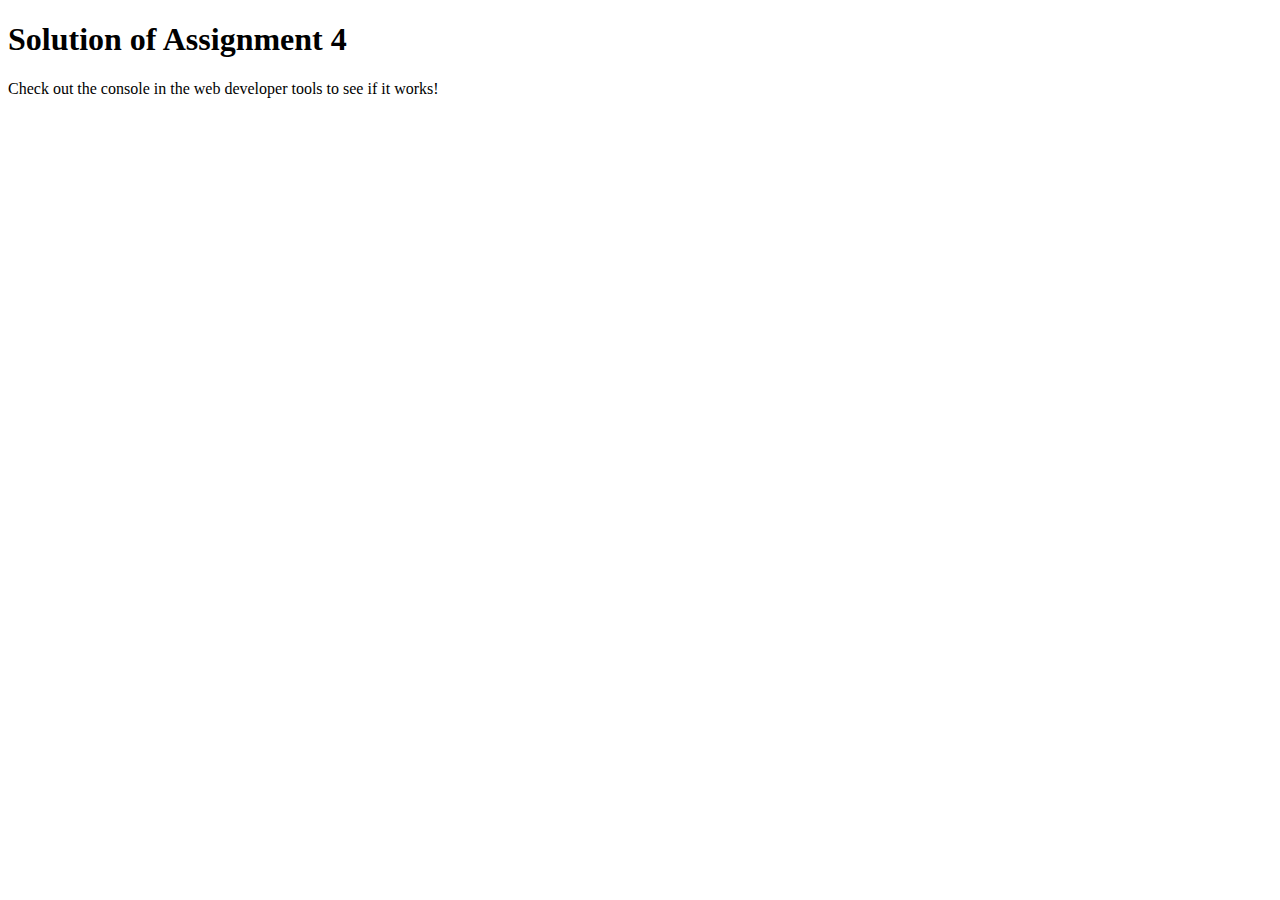
<file: ResourceRepositories/Coursera_HTML-CSS-Javascript-for-Web-Developers-master/module4_solution/index.html>
<!DOCTYPE html>
<html>

<head>
    <meta charset="utf-8">
    <title>Assignment Solution for Module 4</title>
    <script src="SpeakHello.js"></script>
    <script src="SpeakGoodBye.js"></script>
    <script src="script.js"></script>
</head>

<body>
    <h1>Solution of Assignment 4</h1>
    <p>Check out the console in the web developer tools to see if it works!</p>
</body>

</html>
</file>
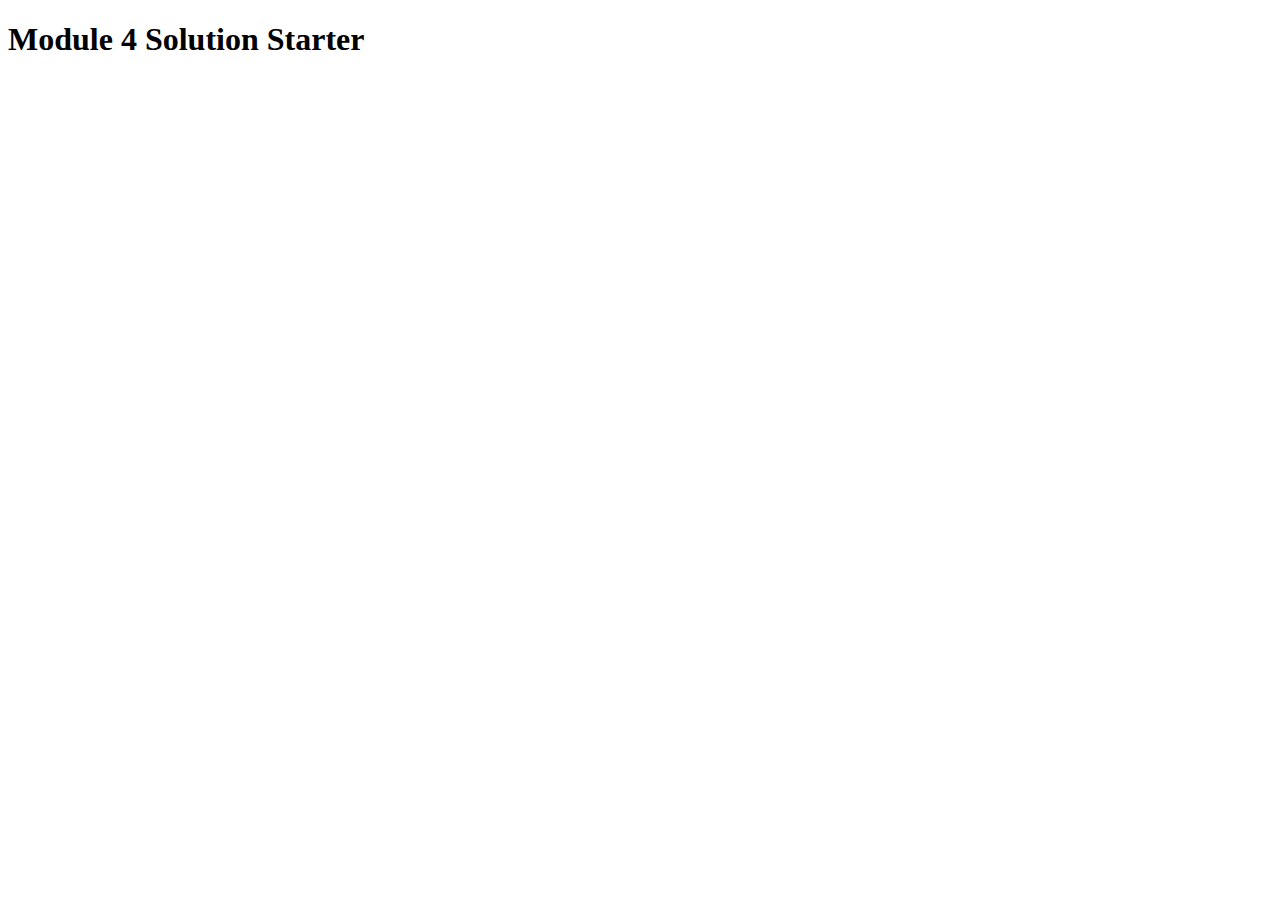
<file: ResourceRepositories/Coursera_HTML-CSS-Javascript-for-Web-Developers-master/descriptions/assignment4/assignment4-solution-starter/easier/index.html>
<!DOCTYPE html>
<html>
<head>
  <meta charset="utf-8">
  <title>Module 4 Solution Starter</title>
  <script src="SpeakHello.js"></script>
  <script src="SpeakGoodBye.js"></script>
  <script src="script.js"></script>
</head>
<body>
  <h1>Module 4 Solution Starter</h1>
</body>
</html>
</file>
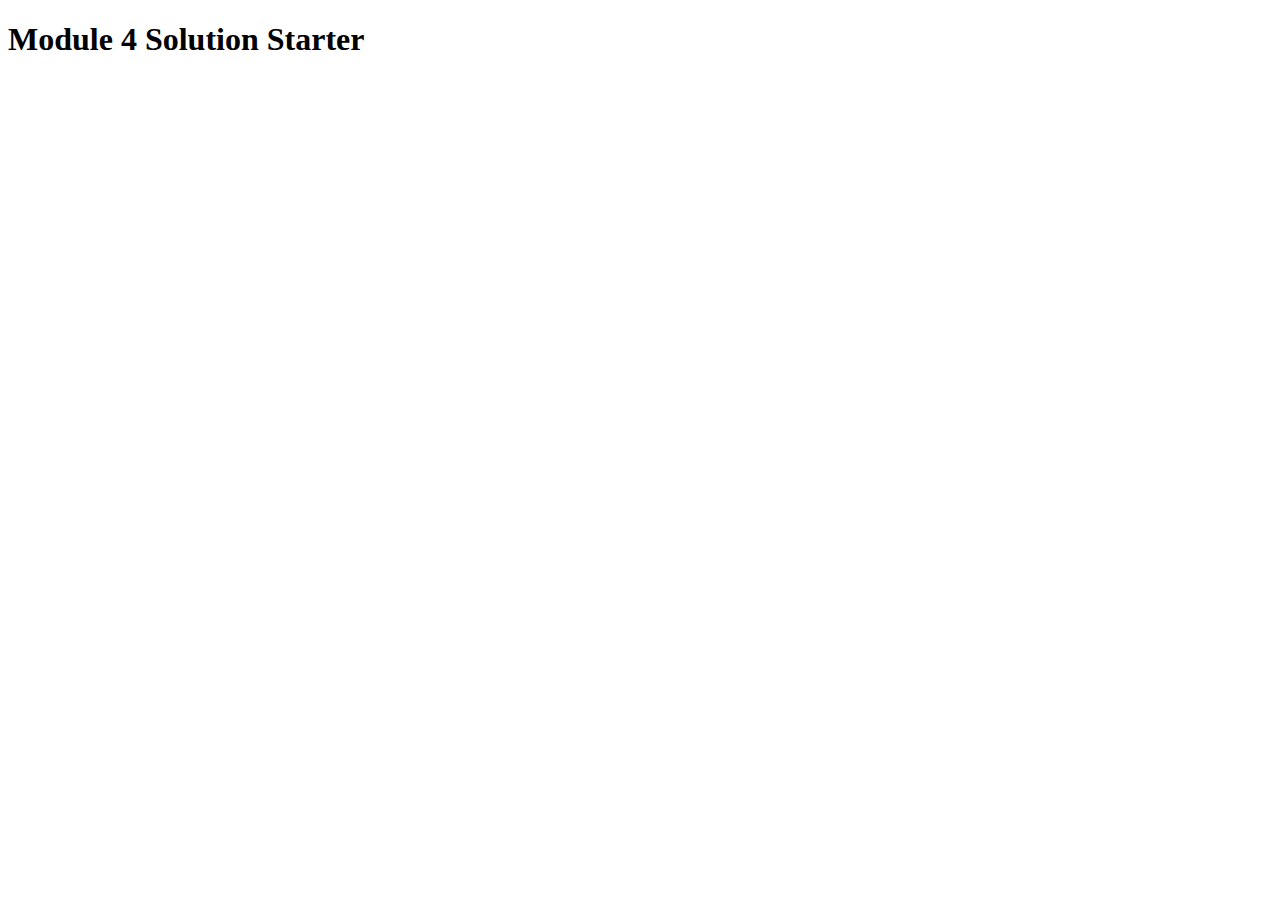
<file: ResourceRepositories/Coursera_HTML-CSS-Javascript-for-Web-Developers-master/descriptions/assignment4/assignment4-solution-starter/harder/index.html>
<!DOCTYPE html>
<html>
<head>
  <meta charset="utf-8">
  <title>Module 4 Solution Starter</title>
  <script>
    var names = []; // DO NOT REMOVE
  </script>
  <script src="SpeakHello.js"></script>
  <script src="SpeakGoodBye.js"></script>
  <script src="script.js"></script>
</head>
<body>
  <h1>Module 4 Solution Starter</h1>
</body>
</html>
</file>
<file: module2-solution/css/style.css>
*{
  box-sizing: border-box;
  margin: 0;
}
.div1{
  float:left;
  clear: left;
}

.div3{
  clear: right;
}

div{
  display: inline-block;
  background-color: grey;
  border: 1px solid black;
  margin-left: 1%;
  margin-right: 1%;
}

p{
  margin: auto;
  float: left;
  padding: 1%;
}

h1{
  text-align: center;
  margin-bottom: 2%;
  margin-top: 2%;
}

#chicken{
  background-color: #d59898;
}

#beef{
  background-color: #e5d198;
}

#mutton{
  background-color: #c14543;
}

section{
  float: right;
  width: fit-content;
  border: 1px solid black;
  padding: 2px 20px 2px;
  margin-right: -1px;
  margin-top: -1px;
}

@media screen and (min-width: 992px) {
/* Desktop view */
div{
  width: 30%;
}
}

@media screen and (min-width: 768px) and (max-width: 991px) {
/* Tablet view */
div{
  width: 48%;
  margin: 1%;
}
.div3{
  width: 98%;
}
}

@media screen and (max-width: 767px) {
/* Mobile view*/
div{
  width: 94%;
  margin: 3%;
}
}
</file>
<file: module5-solution/css/styles.css>
body {
  font-size: 16px;
  color: #fff;
  background-color: #61122f;
  font-family: 'Oxygen', sans-serif;
}

/** HEADER **/
#header-nav {
  background-color: #f6b319;
  border-radius: 0;
  border: 0;
}

#logo-img {
  background: url('../images/restaurant-logo_large.png') no-repeat;
  width: 150px;
  height: 150px;
  margin: 10px 15px 10px 0;
}

.navbar-brand {
  padding-top: 25px;
}
.navbar-brand h1 { /* Restaurant name */
  font-family: 'Lora', serif;
  color: #557c3e;
  font-size: 1.5em;
  text-transform: uppercase;
  font-weight: bold;
  text-shadow: 1px 1px 1px #222;
  margin-top: 0;
  margin-bottom: 0;
  line-height: .75;
}
.navbar-brand a:hover, .navbar-brand a:focus {
  text-decoration: none;
}
.navbar-brand p { /* Kosher cert */
  color: #000;
  text-transform: uppercase;
  font-size: .7em;
  margin-top: 15px;
}
.navbar-brand p span { /* Star-K */
  vertical-align: middle;
}

#nav-list {
  margin-top: 10px;
}
#nav-list a {
  color: #951C49;
  text-align: center;
}
#nav-list a:hover {
  background: #E7E7E7;
}
#nav-list a span {
  font-size: 1.8em;
}

#phone {
  margin-top: 5px;
}
#phone a { /* Phone number */
  text-align: right;
  padding-bottom: 0;
}
#phone div { /* We Deliver */
  color: #557c3e;
  text-align: right;
  padding-right: 15px;
}

.navbar-header button.navbar-toggle, .navbar-header .icon-bar {
  border: 1px solid #61122f;
}
.navbar-header button.navbar-toggle {
  clear: both;
  margin-top: -30px;
}
/* END HEADER */

/* FOOTER */
.panel-footer {
  margin-top: 30px;
  padding-top: 35px;
  padding-bottom: 30px;
  background-color: #222;
  border-top: 0;
}
.panel-footer div.row {
  margin-bottom: 35px;
}
#hours, #address {
  line-height: 2;
}
#hours > span, #address > span {
  font-size: 1.3em;
}
#address p {
  color: #557c3e;
  font-size: .8em;
  line-height: 1.8;
}
#testimonials {
  font-style: italic;
}
#testimonials p:nth-child(2) {
  margin-top: 25px;
}
/* END FOOTER */



/* HOME PAGE */
.container .jumbotron {
  box-shadow: 0 0 50px #3F0C1F;
  border: 2px solid #3F0C1F;
}

#menu-tile, #specials-tile, #map-tile {
  height: 250px;
  width: 100%;
  margin-bottom: 15px;
  position: relative;
  border: 2px solid #3F0C1F;
  overflow: hidden;
}
#menu-tile:hover, #specials-tile:hover, #map-tile:hover {
  box-shadow: 0 1px 5px 1px #cccccc;
}
#menu-tile {
  background: url('../images/menu-tile.jpg') no-repeat;
  background-position: center;
}
#specials-tile {
  background: url('../images/specials-tile.jpg') no-repeat;
  background-position: center;
}
#menu-tile span, #specials-tile span, #map-tile span {
  position: absolute;
  bottom: 0;
  right: 0;
  width: 100%;
  text-align: center;
  font-size: 1.6em;
  text-transform: uppercase;
  background-color: #000;
  color: #fff;
  opacity: .8;
}
/* END HOME PAGE */

/* MENU CATEGORIES PAGE */
.category-tile { 
  position: relative;
  border: 2px solid #3F0C1F;
  overflow: hidden;
  width: 200px;
  height: 200px;
  margin: 0 auto 15px;
}
.category-tile span {
  position: absolute;
  bottom: 0;
  right: 0;
  width: 100%;
  text-align: center;
  font-size: 1.2em;
  text-transform: uppercase;
  background-color: #000;
  color: #fff;
  opacity: .8;
}
.category-tile:hover {
  box-shadow: 0 1px 5px 1px #cccccc;
}

#menu-categories-title + div {
  margin-bottom: 50px;
}
/* END MENU CATEGORIES PAGE */

/* SINGLE CATEGORY PAGE */
.menu-item-tile {
  margin-bottom: 25px;
}
.menu-item-tile hr {
  width: 80%;
}
.menu-item-tile .menu-item-price {
  font-size: 1.1em;
  text-align: right;
  margin-top: -15px;
  margin-right: -15px;
}
.menu-item-tile .menu-item-price span {
  font-size: .6em;
}
.menu-item-photo {
  position: relative;
  border: 2px solid #3F0C1F; 
  overflow: hidden;
  padding: 0;
  margin-right: -15px;
  margin-left: auto;
  margin-bottom: 20px;
  max-width: 250px;
}
.menu-item-photo div {
  position: absolute;
  bottom: 0;
  right: 0;
  width: 80px;
  background-color: #557c3e;
  text-align: center;
}
.menu-item-description {
  padding-right: 30px;
}
h3.menu-item-title {
  margin: 0 0 10px;
}
.menu-item-details {
  font-size: .9em;
  font-style: italic;
}
/* END SINGLE CATEGORY PAGE */


/********** Large devices only **********/
@media (min-width: 1200px) {
  .container .jumbotron {
    background: url('../images/jumbotron_1200.jpg') no-repeat;
    height: 675px;
  }
}

/********** Medium devices only **********/
@media (min-width: 992px) and (max-width: 1199px) {
  /* Header */
  #logo-img {
    background: url('../images/restaurant-logo_medium.png') no-repeat;
    width: 100px;
    height: 100px;
    margin: 5px 5px 5px 0;
  }
  /* End Header */

  /* Home Page */
  .container .jumbotron {
    background: url('../images/jumbotron_992.jpg') no-repeat;
    height: 558px;
  }
  /* End Home Page */
}

/********** Small devices only **********/
@media (min-width: 768px) and (max-width: 991px) {
  /* Home Page */
  .container .jumbotron {
    background: url('../images/jumbotron_768.jpg') no-repeat;
    height: 432px;
  }
  /* End Home Page */
}

/********** Extra small devices only **********/
@media (max-width: 767px) {
  /* Header */
  .navbar-brand {
    padding-top: 10px;
    height: 80px;
  }
  .navbar-brand h1 { /* Restaurant name */
    padding-top: 10px;
    font-size: 5vw; /* 1vw = 1% of viewport width */
  }
  .navbar-brand p { /* Kosher cert */
    font-size: .6em;
    margin-top: 12px;
  }
  .navbar-brand p img { /* Star-K */
    height: 20px;
  }

  #collapsable-nav a { /* Collapsed nav menu text */
    font-size: 1.2em;
  }
  #collapsable-nav a span { /* Collapsed nav menu glyph */
    font-size: 1em;
    margin-right: 5px;
  }

  #call-btn > a {
    font-size: 1.5em;
    display: block;
    margin: 0 20px;
    padding: 10px;
    border: 2px solid #fff;
    background-color: #f6b319;
    color: #951c49;
  }
  #xs-deliver {
    margin-top: 5px;
    font-size: .7em;
    letter-spacing: .1em;
    text-transform: uppercase;
  }
  /* End Header */

  /* Footer */
  .panel-footer section {
    margin-bottom: 30px;
    text-align: center;
  }
  .panel-footer section:nth-child(3) {
    margin-bottom: 0; /* margin already exists on the whole row */
  }
  .panel-footer section hr {
    width: 50%;
  }
  /* End Footer */

  /* Home Page */
  .container .jumbotron {
    margin-top: 30px;
    padding: 0;
  }
  #menu-tile, #specials-tile {
    width: 360px;
    margin: 0 auto 15px;
  }

  .menu-item-photo {
    margin-right: auto;
  }
  .menu-item-tile .menu-item-price {
    text-align: center;
  }
  .menu-item-description {
    text-align: center;;
  }
}


/********** Super extra small devices Only :-) (e.g., iPhone 4) **********/
@media (max-width: 479px) {
  /* Header */
  .navbar-brand h1 { /* Restaurant name */
    padding-top: 5px;
    font-size: 6vw;
  }
  /* End Header */
  
  /* Home page */
  #menu-tile, #specials-tile {
    width: 280px;
    margin: 0 auto 15px;
  }

  .col-xxs-12 {
    position: relative;
    min-height: 1px;
    padding-right: 15px;
    padding-left: 15px;
    float: left;
    width: 100%;
  }
}
</file>
<file: ResourceRepositories/Coursera_HTML-CSS-Javascript-for-Web-Developers-master/module2_solution/css/style.css>
* {
    box-sizing: border-box;
    font-family: Helvetica;
}

body {
    background-color: #d6d6d6;
}

h1 {
    text-align: center;
    color: black;
}

section {
    border: 1px solid black;
    background-color: #b5c4d2;
    margin: 10px;
}

section>h2 {
    float: right;
    border-bottom: 1px solid black;
    border-left: 1px solid black;
    margin: 0;
    width: 230px;
    text-align: center;
    font-style: Times;
    font-size: 24px;
    font-weight: bold;
    height: 45px;
    padding-top: 10px;
}

section.lebesgue>h2 {
    background-color: #76b8db;
}

section.fubini>h2 {
    background-color: #4f7acd;
}

section.luzin>h2 {
    color: #e2e2e2;
    background-color: #10328a;
}

section>p {
    padding: 40px 15px 15px 15px;
}

.row {
    width: 100%;
}


/* Desktop view options */

@media (min-width: 992px) {
    .col-lg-1, .col-lg-2, .col-lg-3, .col-lg-4, .col-lg-5, .col-lg-6, .col-lg-7, .col-lg-8, .col-lg-9, .col-lg-10, .col-lg-11, .col-lg-12 {
        float: left;
    }
    .col-lg-1 {
        width: 8.33%;
    }
    .col-lg-2 {
        width: 16.66%;
    }
    .col-lg-3 {
        width: 25%;
    }
    .col-lg-4 {
        width: 33.33%;
    }
    .col-lg-5 {
        width: 41.66%;
    }
    .col-lg-6 {
        width: 50%;
    }
    .col-lg-7 {
        width: 58.33%;
    }
    .col-lg-8 {
        width: 66.66%;
    }
    .col-lg-9 {
        width: 74.99%;
    }
    .col-lg-10 {
        width: 83.33%;
    }
    .col-lg-11 {
        width: 91.66%;
    }
    .col-lg-12 {
        width: 100%;
    }
}


/* Tablet view options */

@media (min-width: 768px) and (max-width: 991px) {
    .col-md-1, .col-md-2, .col-md-3, .col-md-4, .col-md-5, .col-md-6, .col-md-7, .col-md-8, .col-md-9, .col-md-10, .col-md-11, .col-md-12 {
        float: left;
    }
    .col-md-1 {
        width: 8.33%;
    }
    .col-md-2 {
        width: 16.66%;
    }
    .col-md-3 {
        width: 25%;
    }
    .col-md-4 {
        width: 33.33%;
    }
    .col-md-5 {
        width: 41.66%;
    }
    .col-md-6 {
        width: 50%;
    }
    .col-md-7 {
        width: 58.33%;
    }
    .col-md-8 {
        width: 66.66%;
    }
    .col-md-9 {
        width: 74.99%;
    }
    .col-md-10 {
        width: 83.33%;
    }
    .col-md-11 {
        width: 91.66%;
    }
    .col-md-12 {
        width: 100%;
    }
}


/* Mobile view options */

@media (max-width: 767px) {
    .col-sm-1, .col-sm-2, .col-sm-3, .col-sm-4, .col-sm-5, .col-sm-6, .col-sm-7, .col-sm-8, .col-sm-9, .col-sm-10, .col-sm-11, .col-sm-12 {
        float: left;
    }
    .col-sm-1 {
        width: 8.33%;
    }
    .col-sm-2 {
        width: 16.66%;
    }
    .col-sm-3 {
        width: 25%;
    }
    .col-sm-4 {
        width: 33.33%;
    }
    .col-sm-5 {
        width: 41.66%;
    }
    .col-sm-6 {
        width: 50%;
    }
    .col-sm-7 {
        width: 58.33%;
    }
    .col-sm-8 {
        width: 66.66%;
    }
    .col-sm-9 {
        width: 74.99%;
    }
    .col-sm-10 {
        width: 83.33%;
    }
    .col-sm-11 {
        width: 91.66%;
    }
    .col-sm-12 {
        width: 100%;
    }
}
</file>
<file: ResourceRepositories/Coursera_HTML-CSS-Javascript-for-Web-Developers-master/module3_solution/css/styles.css>
body {
    font-size: 16px;
    font-family: 'Source Sans Pro', sans-serif;
    color: #1a1a1a;
    background-color: #599e4b;
}


/** HEADER **/

#header-nav {
    background-color: #c98715;
    border-radius: 0;
    border: 0;
}

#header-nav button {
    margin-top: 22px;
}

.navbar-default .navbar-toggle:focus, .navbar-default .navbar-toggle:hover {
    background-color: #fce29e;
}

.navbar-collapse {
    border-top: 0;
}

.navbar-brand, .navbar-nav li a {
    line-height: 76px;
    height: 76px;
    padding-top: 0;
}

.navbar-brand h1 {
    color: #7d1913;
    font-family: 'Abril Fatface', cursive;
    font-weight: bolder;
    font-size: 1.8em;
}

.navbar-brand a:hover {
    text-decoration: none;
    text-shadow: 1px 1px 1px #fe9797;
}

#nav-list {
    background-color: #e4af34;
}

#nav-list a {
    /*text-align: center;*/
    font-weight: bolder;
    color: #282828;
    font-size: 1.2em;
}

#nav-list a:hover {
    color: #202020;
    background-color: #fce29e;
}

.navbar-header button.navbar-toggle, .navbar-header .icon-bar {
    border: 1px solid #7d1913;
}


/** END HEADER */


/** HOME PAGE **/

#main-content {
    width: 92%;
    margin-bottom: 30px;
}

#main-content h2 {
    font-size: 2.9em;
    font-weight: bold;
    margin-top: 30px;
    margin-bottom: 50px;
}

#main-content h3 {
    font-size: 1.6em;
    font-weight: bold;
    margin-bottom: 1em;
}

#chicken-tile, #beef-tile, #sushi-tile {
    width: 100%;
    padding: 20px;
    background-color: #99ed7b;
    margin-bottom: 60px;
    box-shadow: 0 0 80px #18580b;
}


/** END HOME PAGE **/
</file>
